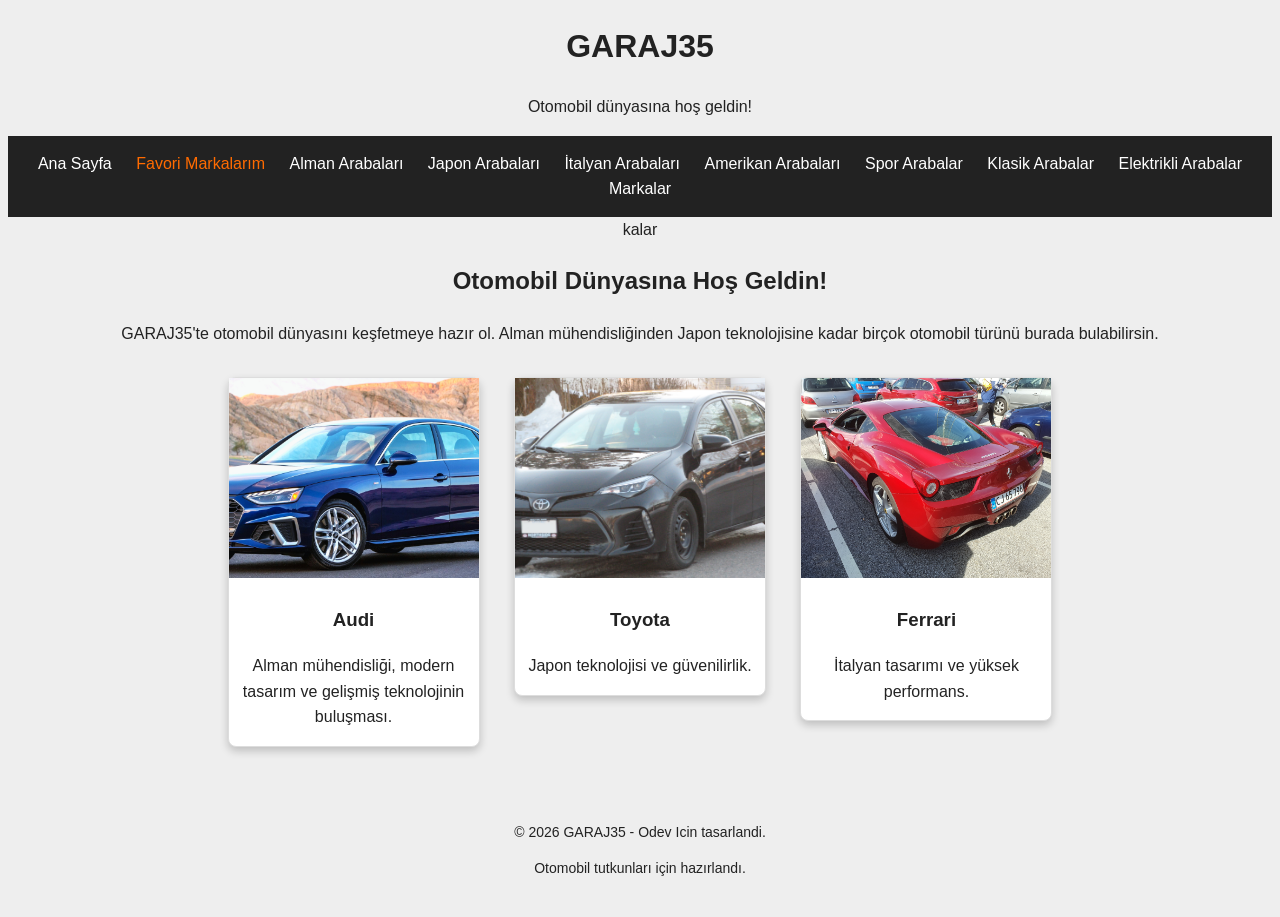
<file: index.html>
<!DOCTYPE html>
<html lang="tr">
<head>
    <meta charset="UTF-8">
    <meta name="viewport" content="width=device-width, initial-scale=1.0">
    <title>GARAJ35 | Ana Sayfa</title>
    <link rel="stylesheet" href="style.css">
</head>
<body>
    <header>
        <h1>GARAJ35</h1>
        <p>Otomobil dünyasına hoş geldin!</p>
    </header>
    
    <nav>
        <a href="index.html">Ana Sayfa</a>
        <a href="favorilerim.html" style="color: #ff6b00;">Favori Markalarım</a>
        <a href="alman.html">Alman Arabaları</a>
        <a href="japon.html">Japon Arabaları</a>
        <a href="italyan.html">İtalyan Arabaları</a>
        <a href="amerikan.html">Amerikan Arabaları</a>
        <a href="spor.html">Spor Arabalar</a>
        <a href="klasik.html">Klasik Arabalar</a>
        <a href="elektrikli.html">Elektrikli Arabalar</a>
        <a href="markalar.html">Markalar</a>
    </nav>kalar</a>
    </nav>
    <h2>Otomobil Dünyasına Hoş Geldin!</h2>

<p>
    GARAJ35'te otomobil dünyasını keşfetmeye hazır ol.
    Alman mühendisliğinden Japon teknolojisine kadar
    birçok otomobil türünü burada bulabilirsin.
</p>
<div class="kutu">
    <img src="img/audi.jpg" alt="Audi">
    <h3>Audi</h3>
    <p>Alman mühendisliği, modern tasarım ve gelişmiş teknolojinin buluşması.</p>
</div>

<div class="kutu">
    <img src="img/toyota.jpg" alt="Toyota">
    <h3>Toyota</h3>
    <p>Japon teknolojisi ve güvenilirlik.</p>
</div>

<div class="kutu">
    <img src="img/ferrari.jpg" alt="Ferrari">
    <h3>Ferrari</h3>
    <p>İtalyan tasarımı ve yüksek performans.</p>
</div>
<footer>
    <p>© 2026 GARAJ35 - Odev Icin tasarlandi.</p>
    <p>Otomobil tutkunları için hazırlandı.</p>
</footer>
</body>
</html>
</file>
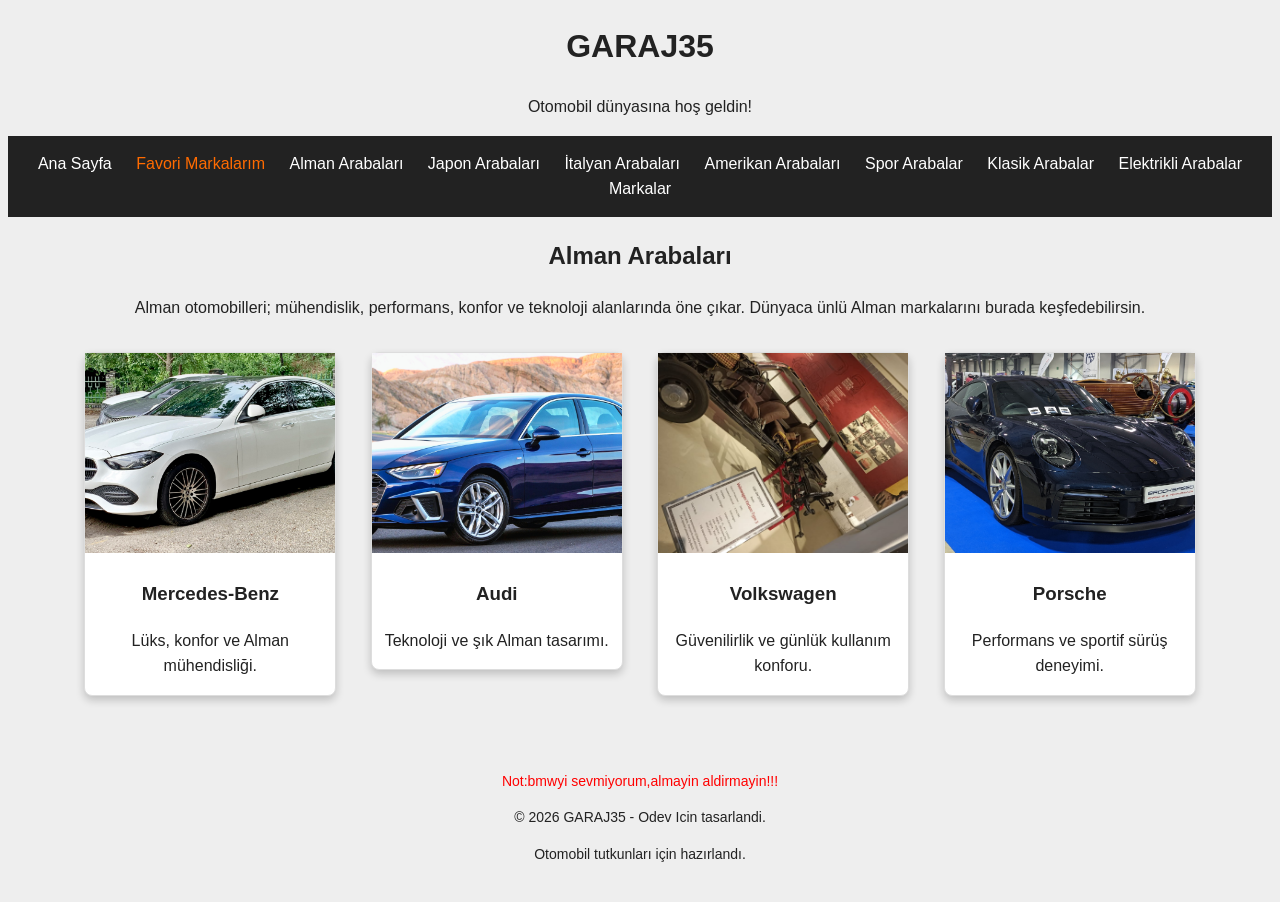
<file: alman.html>
<!DOCTYPE html>
<html lang="tr">
<head>
    <meta charset="UTF-8">
    <meta name="viewport" content="width=device-width, initial-scale=1.0">
    <title>GARAJ35 | Alman Arabaları</title>
    <link rel="stylesheet" href="style.css">
</head>
<body>

    <header>
        <h1>GARAJ35</h1>
        <p>Otomobil dünyasına hoş geldin!</p>
    </header>

    <nav>
        <a href="index.html">Ana Sayfa</a>
        <a href="favorilerim.html" style="color: #ff6b00;">Favori Markalarım</a>
        <a href="alman.html">Alman Arabaları</a>
        <a href="japon.html">Japon Arabaları</a>
        <a href="italyan.html">İtalyan Arabaları</a>
        <a href="amerikan.html">Amerikan Arabaları</a>
        <a href="spor.html">Spor Arabalar</a>
        <a href="klasik.html">Klasik Arabalar</a>
        <a href="elektrikli.html">Elektrikli Arabalar</a>
        <a href="markalar.html">Markalar</a>
    </nav>

    <h2>Alman Arabaları</h2>

    <p>
        Alman otomobilleri; mühendislik, performans, konfor ve teknoloji alanlarında öne çıkar.
        Dünyaca ünlü Alman markalarını burada keşfedebilirsin.
    </p>

    <div class="kutu">
        <img src="img/mercedes.jpg" alt="Mercedes-Benz">
        <h3>Mercedes-Benz</h3>
        <p>Lüks, konfor ve Alman mühendisliği.</p>
    </div>

    <div class="kutu">
        <img src="img/audi.jpg" alt="Audi">
        <h3>Audi</h3>
        <p>Teknoloji ve şık Alman tasarımı.</p>
    </div>

    <div class="kutu">
        <img src="img/volkswagen.jpg" alt="Volkswagen">
        <h3>Volkswagen</h3>
        <p>Güvenilirlik ve günlük kullanım konforu.</p>
    </div>

    <div class="kutu">
        <img src="img/porsche.jpg" alt="Porsche">
        <h3>Porsche</h3>
        <p>Performans ve sportif sürüş deneyimi.</p>
    </div>

    <footer>
        <p style="color: red;">Not:bmwyi sevmiyorum,almayin aldirmayin!!!</p>
        <p>© 2026 GARAJ35 - Odev Icin tasarlandi.</p>
        <p>Otomobil tutkunları için hazırlandı.</p>
    </footer>

</body>
</html>
</file>
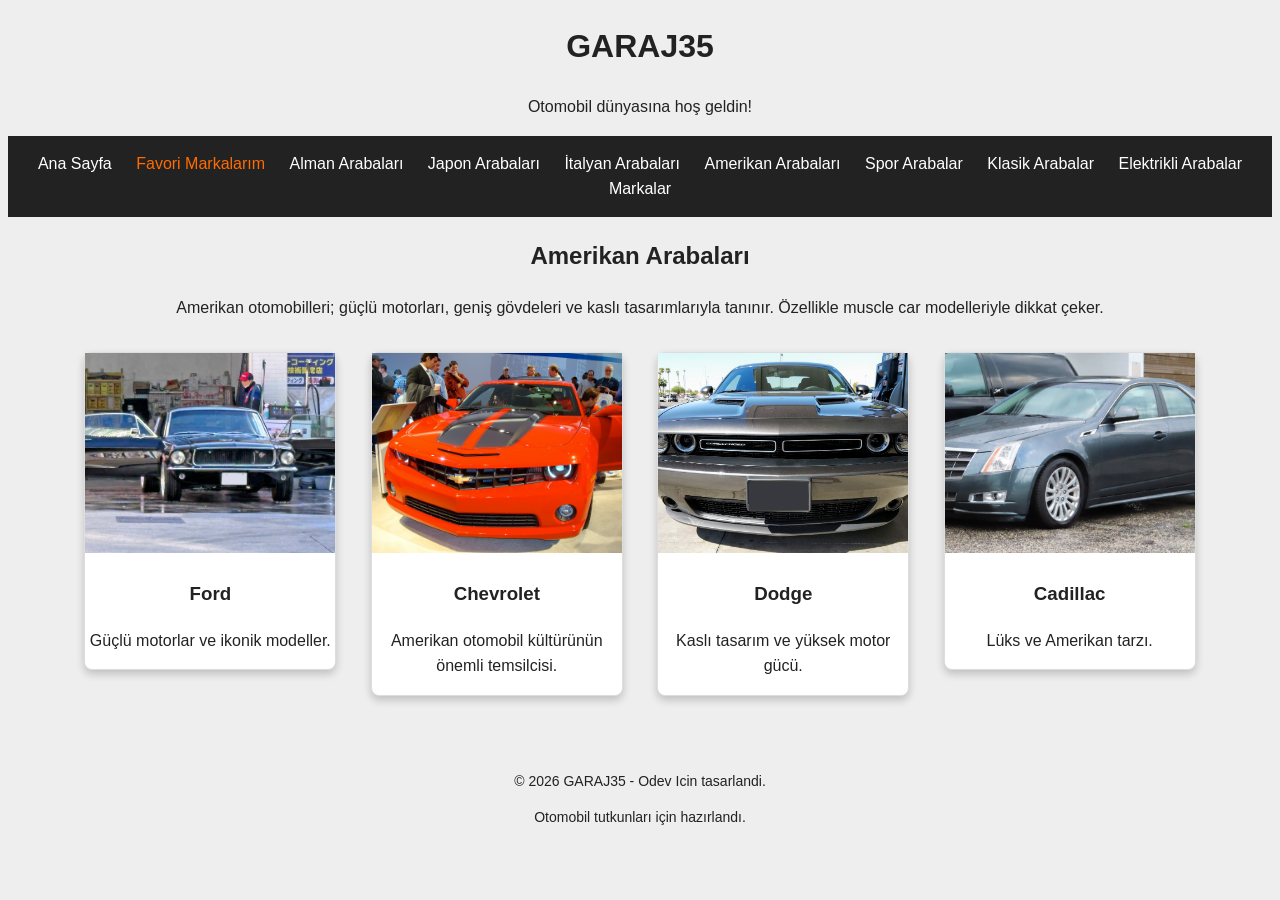
<file: amerikan.html>
<!DOCTYPE html>
<html lang="tr">
<head>
    <meta charset="UTF-8">
    <meta name="viewport" content="width=device-width, initial-scale=1.0">
    <title>GARAJ35 | Amerikan Arabaları</title>
    <link rel="stylesheet" href="style.css">
</head>
<body>

    <header>
        <h1>GARAJ35</h1>
        <p>Otomobil dünyasına hoş geldin!</p>
    </header>

    <nav>
        <a href="index.html">Ana Sayfa</a>
        <a href="favorilerim.html" style="color: #ff6b00;">Favori Markalarım</a>
        <a href="alman.html">Alman Arabaları</a>
        <a href="japon.html">Japon Arabaları</a>
        <a href="italyan.html">İtalyan Arabaları</a>
        <a href="amerikan.html">Amerikan Arabaları</a>
        <a href="spor.html">Spor Arabalar</a>
        <a href="klasik.html">Klasik Arabalar</a>
        <a href="elektrikli.html">Elektrikli Arabalar</a>
        <a href="markalar.html">Markalar</a>
    </nav>

    <h2>Amerikan Arabaları</h2>

    <p>
        Amerikan otomobilleri; güçlü motorları, geniş gövdeleri ve kaslı tasarımlarıyla tanınır.
        Özellikle muscle car modelleriyle dikkat çeker.
    </p>

    <div class="kutu">
        <img src="img/ford-mustang-1967.jpg" alt="Ford">
        <h3>Ford</h3>
        <p>Güçlü motorlar ve ikonik modeller.</p>
    </div>

    <div class="kutu">
        <img src="img/chevrolet.jpg" alt="Chevrolet">
        <h3>Chevrolet</h3>
        <p>Amerikan otomobil kültürünün önemli temsilcisi.</p>
    </div>

    <div class="kutu">
        <img src="img/dodge.jpg" alt="Dodge">
        <h3>Dodge</h3>
        <p>Kaslı tasarım ve yüksek motor gücü.</p>
    </div>

    <div class="kutu">
        <img src="img/cadillac.jpg" alt="Cadillac">
        <h3>Cadillac</h3>
        <p>Lüks ve Amerikan tarzı.</p>
    </div>

    <footer>
        <p>© 2026 GARAJ35 - Odev Icin tasarlandi.</p>
        <p>Otomobil tutkunları için hazırlandı.</p>
    </footer>

</body>
</html>
</file>
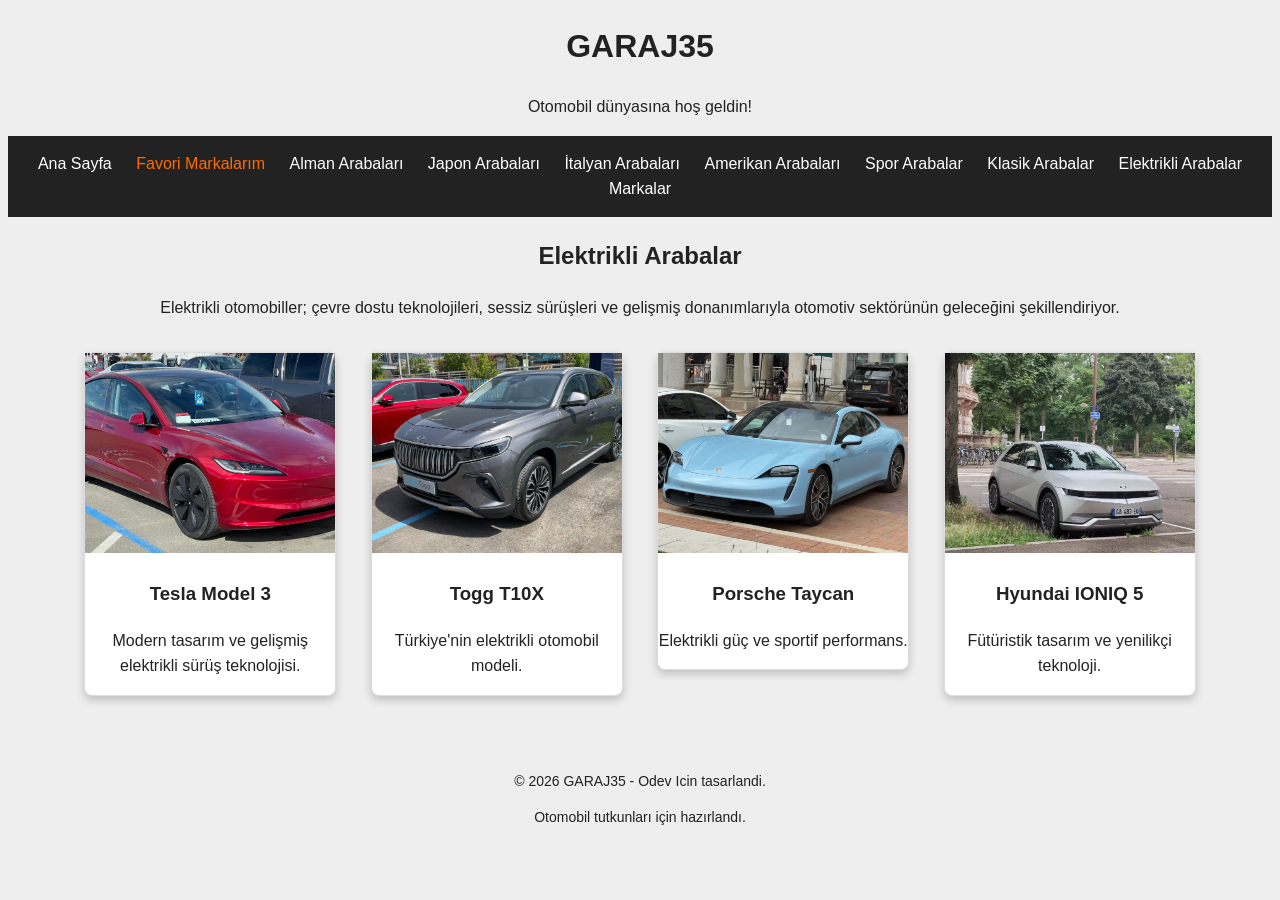
<file: elektrikli.html>
<!DOCTYPE html>
<html lang="tr">
<head>
    <meta charset="UTF-8">
    <meta name="viewport" content="width=device-width, initial-scale=1.0">
    <title>GARAJ35 | Elektrikli Arabalar</title>
    <link rel="stylesheet" href="style.css">
</head>
<body>

    <header>
        <h1>GARAJ35</h1>
        <p>Otomobil dünyasına hoş geldin!</p>
    </header>

    <nav>
        <a href="index.html">Ana Sayfa</a>
        <a href="favorilerim.html" style="color: #ff6b00;">Favori Markalarım</a>
        <a href="alman.html">Alman Arabaları</a>
        <a href="japon.html">Japon Arabaları</a>
        <a href="italyan.html">İtalyan Arabaları</a>
        <a href="amerikan.html">Amerikan Arabaları</a>
        <a href="spor.html">Spor Arabalar</a>
        <a href="klasik.html">Klasik Arabalar</a>
        <a href="elektrikli.html">Elektrikli Arabalar</a>
        <a href="markalar.html">Markalar</a>
    </nav>

    <h2>Elektrikli Arabalar</h2>

    <p>
        Elektrikli otomobiller; çevre dostu teknolojileri, sessiz sürüşleri ve
        gelişmiş donanımlarıyla otomotiv sektörünün geleceğini şekillendiriyor.
    </p>

    <div class="kutu">
        <img src="img/tesla-model-3.jpg" alt="Tesla Model 3">
        <h3>Tesla Model 3</h3>
        <p>Modern tasarım ve gelişmiş elektrikli sürüş teknolojisi.</p>
    </div>

    <div class="kutu">
        <img src="img/togg-t10x.jpg" alt="Togg T10X">
        <h3>Togg T10X</h3>
        <p>Türkiye'nin elektrikli otomobil modeli.</p>
    </div>

    <div class="kutu">
        <img src="img/porsche-taycan.jpg" alt="Porsche Taycan">
        <h3>Porsche Taycan</h3>
        <p>Elektrikli güç ve sportif performans.</p>
    </div>

    <div class="kutu">
        <img src="img/hyundai-ioniq-5.jpg" alt="Hyundai IONIQ 5">
        <h3>Hyundai IONIQ 5</h3>
        <p>Fütüristik tasarım ve yenilikçi teknoloji.</p>
    </div>

    <footer>
        <p>© 2026 GARAJ35 - Odev Icin tasarlandi.</p>
        <p>Otomobil tutkunları için hazırlandı.</p>
    </footer>

</body>
</html>
</file>
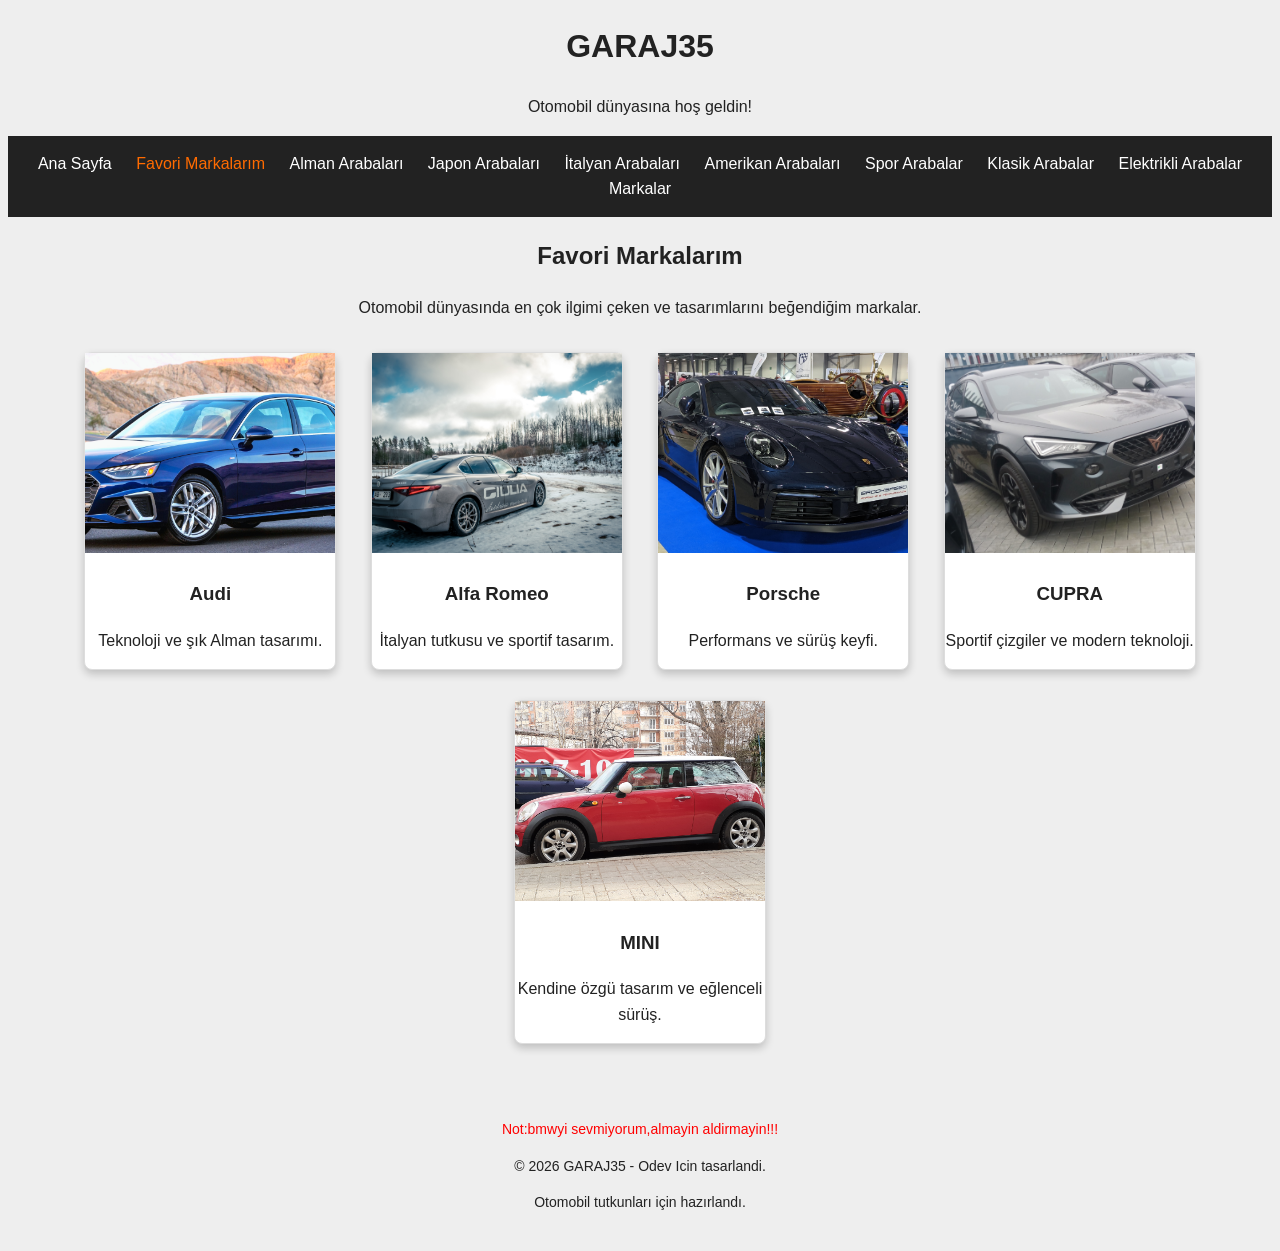
<file: favorilerim.html>
<!DOCTYPE html>
<html lang="tr">
<head>
    <meta charset="UTF-8">
    <meta name="viewport" content="width=device-width, initial-scale=1.0">
    <title>GARAJ35 | Favori Markalarım</title>
    <link rel="stylesheet" href="style.css">
</head>
<body>

    <header>
        <h1>GARAJ35</h1>
        <p>Otomobil dünyasına hoş geldin!</p>
    </header>

    <nav>
        <a href="index.html">Ana Sayfa</a>
        <a href="favorilerim.html" style="color: #ff6b00;">Favori Markalarım</a>
        <a href="alman.html">Alman Arabaları</a>
        <a href="japon.html">Japon Arabaları</a>
        <a href="italyan.html">İtalyan Arabaları</a>
        <a href="amerikan.html">Amerikan Arabaları</a>
        <a href="spor.html">Spor Arabalar</a>
        <a href="klasik.html">Klasik Arabalar</a>
        <a href="elektrikli.html">Elektrikli Arabalar</a>
        <a href="markalar.html">Markalar</a>
    </nav>

    <h2>Favori Markalarım</h2>

    <p>
        Otomobil dünyasında en çok ilgimi çeken
        ve tasarımlarını beğendiğim markalar.
    </p>

    <div class="kutu">
        <img src="img/audi.jpg" alt="Audi">
        <h3>Audi</h3>
        <p>Teknoloji ve şık Alman tasarımı.</p>
    </div>

    <div class="kutu">
        <img src="img/alfa-romeo.jpg" alt="Alfa Romeo">
        <h3>Alfa Romeo</h3>
        <p>İtalyan tutkusu ve sportif tasarım.</p>
    </div>

    <div class="kutu">
        <img src="img/porsche.jpg" alt="Porsche">
        <h3>Porsche</h3>
        <p>Performans ve sürüş keyfi.</p>
    </div>

    <div class="kutu">
        <img src="img/cupra.jpg" alt="CUPRA">
        <h3>CUPRA</h3>
        <p>Sportif çizgiler ve modern teknoloji.</p>
    </div>

    <div class="kutu">
        <img src="img/mini.jpg" alt="MINI">
        <h3>MINI</h3>
        <p>Kendine özgü tasarım ve eğlenceli sürüş.</p>
    </div>

    <footer>
        <p style="color: red;">Not:bmwyi sevmiyorum,almayin aldirmayin!!!</p>
        <p>© 2026 GARAJ35 - Odev Icin tasarlandi.</p>
        <p>Otomobil tutkunları için hazırlandı.</p>
    </footer>

</body>
</html>
</file>
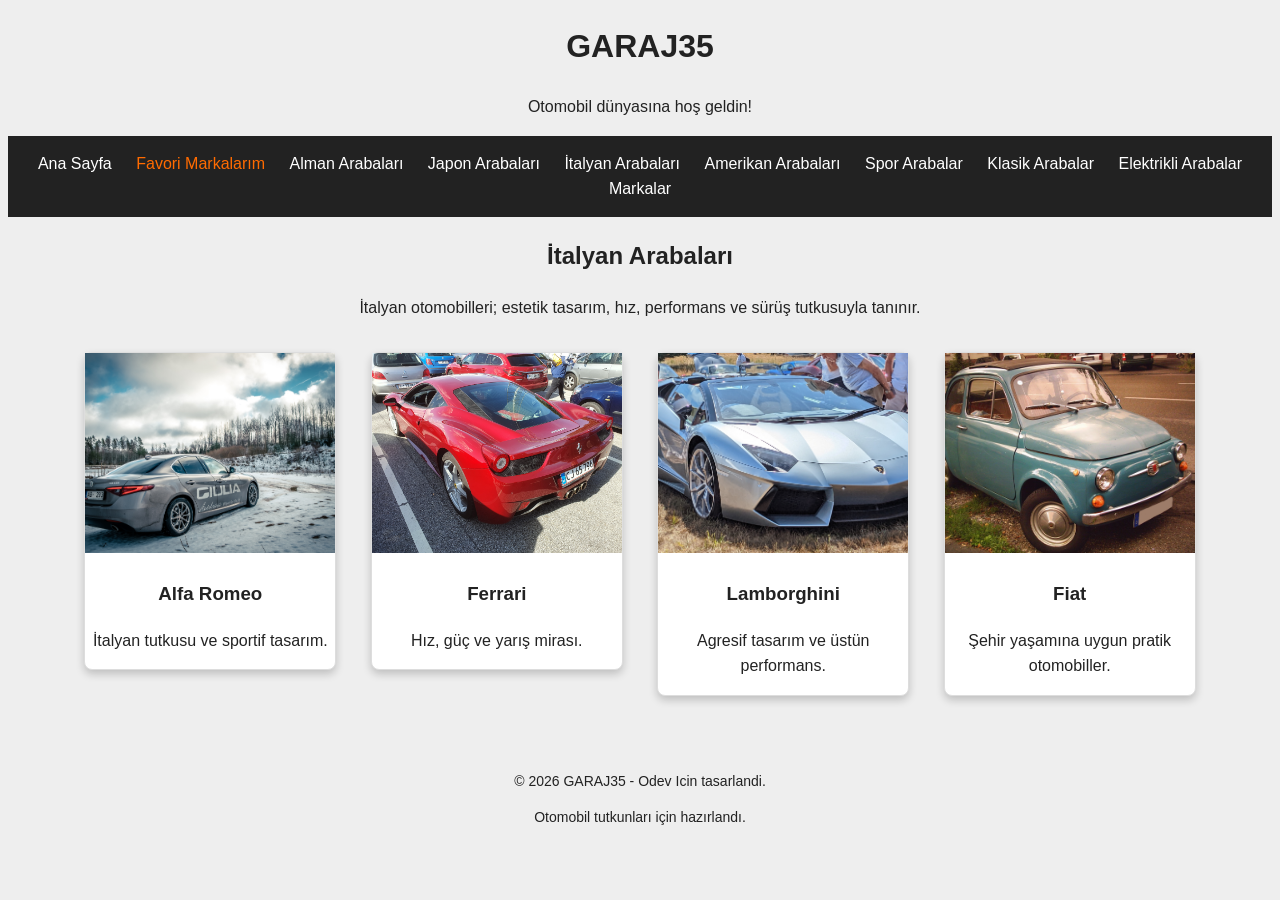
<file: italyan.html>
<!DOCTYPE html>
<html lang="tr">
<head>
    <meta charset="UTF-8">
    <meta name="viewport" content="width=device-width, initial-scale=1.0">
    <title>GARAJ35 | İtalyan Arabaları</title>
    <link rel="stylesheet" href="style.css">
</head>
<body>

    <header>
        <h1>GARAJ35</h1>
        <p>Otomobil dünyasına hoş geldin!</p>
    </header>

    <nav>
        <a href="index.html">Ana Sayfa</a>
        <a href="favorilerim.html" style="color: #ff6b00;">Favori Markalarım</a>
        <a href="alman.html">Alman Arabaları</a>
        <a href="japon.html">Japon Arabaları</a>
        <a href="italyan.html">İtalyan Arabaları</a>
        <a href="amerikan.html">Amerikan Arabaları</a>
        <a href="spor.html">Spor Arabalar</a>
        <a href="klasik.html">Klasik Arabalar</a>
        <a href="elektrikli.html">Elektrikli Arabalar</a>
        <a href="markalar.html">Markalar</a>
    </nav>

    <h2>İtalyan Arabaları</h2>

    <p>
        İtalyan otomobilleri; estetik tasarım, hız, performans ve sürüş tutkusuyla tanınır.
    </p>

    <div class="kutu">
        <img src="img/alfa-romeo.jpg" alt="Alfa Romeo">
        <h3>Alfa Romeo</h3>
        <p>İtalyan tutkusu ve sportif tasarım.</p>
    </div>

    <div class="kutu">
        <img src="img/ferrari.jpg" alt="Ferrari">
        <h3>Ferrari</h3>
        <p>Hız, güç ve yarış mirası.</p>
    </div>

    <div class="kutu">
        <img src="img/lamborghini.jpg" alt="Lamborghini">
        <h3>Lamborghini</h3>
        <p>Agresif tasarım ve üstün performans.</p>
    </div>

    <div class="kutu">
        <img src="img/fiat.jpg" alt="Fiat">
        <h3>Fiat</h3>
        <p>Şehir yaşamına uygun pratik otomobiller.</p>
    </div>

    <footer>
        <p>© 2026 GARAJ35 - Odev Icin tasarlandi.</p>
        <p>Otomobil tutkunları için hazırlandı.</p>
    </footer>

</body>
</html>
</file>
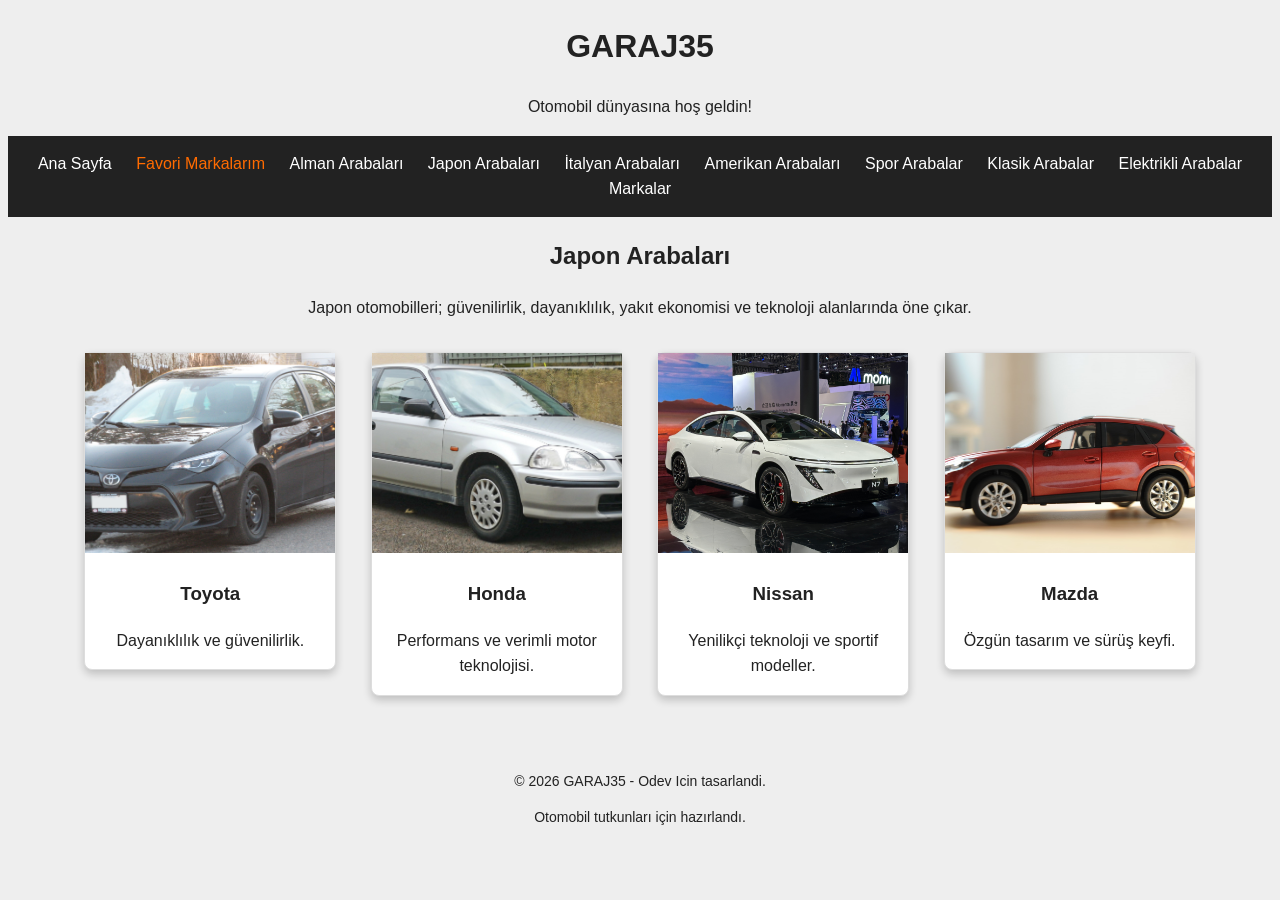
<file: japon.html>
<!DOCTYPE html>
<html lang="tr">
<head>
    <meta charset="UTF-8">
    <meta name="viewport" content="width=device-width, initial-scale=1.0">
    <title>GARAJ35 | Japon Arabaları</title>
    <link rel="stylesheet" href="style.css">
</head>
<body>

    <header>
        <h1>GARAJ35</h1>
        <p>Otomobil dünyasına hoş geldin!</p>
    </header>

    <nav>
        <a href="index.html">Ana Sayfa</a>
        <a href="favorilerim.html" style="color: #ff6b00;">Favori Markalarım</a>
        <a href="alman.html">Alman Arabaları</a>
        <a href="japon.html">Japon Arabaları</a>
        <a href="italyan.html">İtalyan Arabaları</a>
        <a href="amerikan.html">Amerikan Arabaları</a>
        <a href="spor.html">Spor Arabalar</a>
        <a href="klasik.html">Klasik Arabalar</a>
        <a href="elektrikli.html">Elektrikli Arabalar</a>
        <a href="markalar.html">Markalar</a>
    </nav>

    <h2>Japon Arabaları</h2>

    <p>
        Japon otomobilleri; güvenilirlik, dayanıklılık, yakıt ekonomisi ve teknoloji alanlarında öne çıkar.
    </p>

    <div class="kutu">
        <img src="img/toyota.jpg" alt="Toyota">
        <h3>Toyota</h3>
        <p>Dayanıklılık ve güvenilirlik.</p>
    </div>

    <div class="kutu">
        <img src="img/honda.jpg" alt="Honda">
        <h3>Honda</h3>
        <p>Performans ve verimli motor teknolojisi.</p>
    </div>

    <div class="kutu">
        <img src="img/nissan.jpg" alt="Nissan">
        <h3>Nissan</h3>
        <p>Yenilikçi teknoloji ve sportif modeller.</p>
    </div>

    <div class="kutu">
        <img src="img/mazda.jpeg" alt="Mazda">
        <h3>Mazda</h3>
        <p>Özgün tasarım ve sürüş keyfi.</p>
    </div>

    <footer>
        <p>© 2026 GARAJ35 - Odev Icin tasarlandi.</p>
        <p>Otomobil tutkunları için hazırlandı.</p>
    </footer>

</body>
</html>
</file>
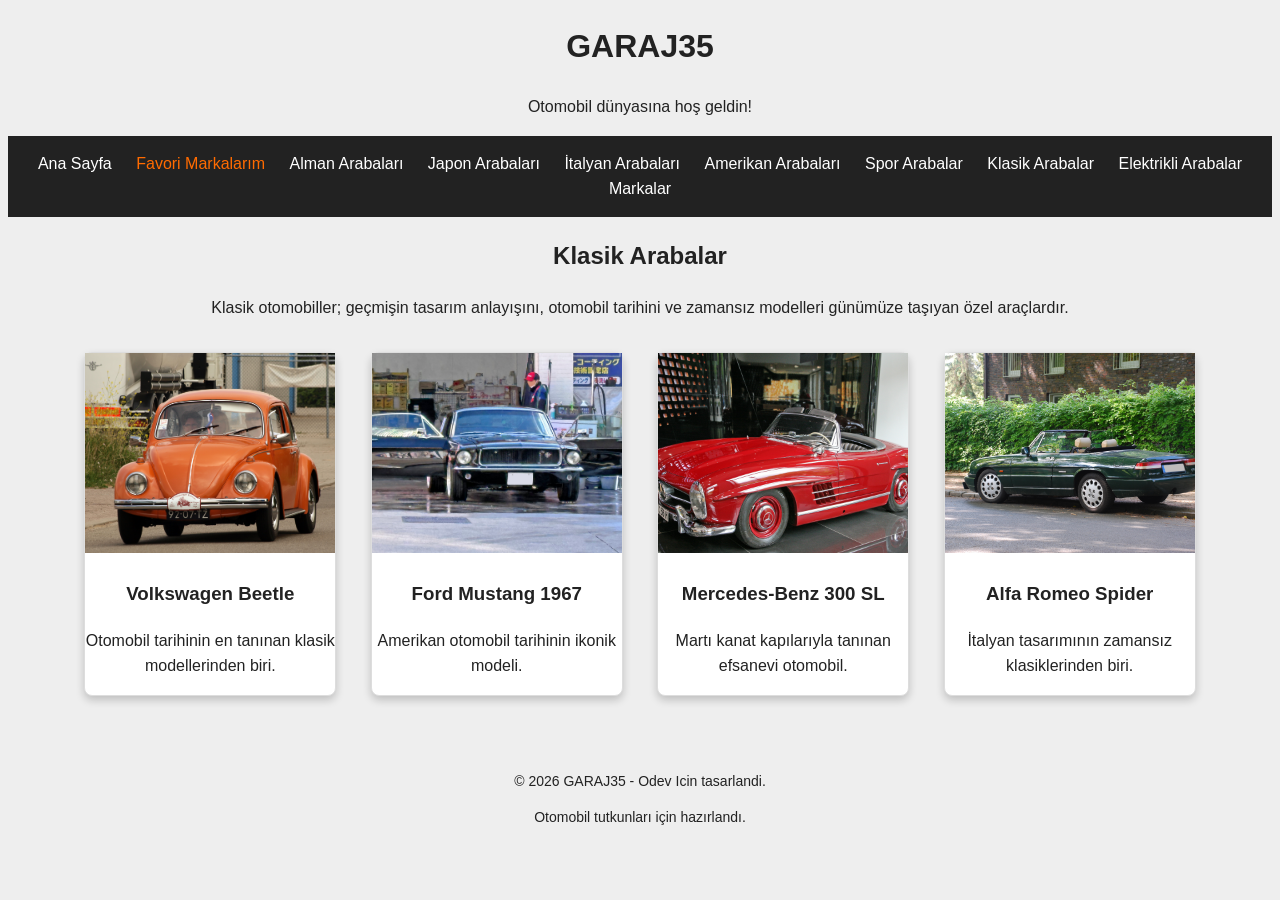
<file: klasik.html>
<!DOCTYPE html>
<html lang="tr">
<head>
    <meta charset="UTF-8">
    <meta name="viewport" content="width=device-width, initial-scale=1.0">
    <title>GARAJ35 | Klasik Arabalar</title>
    <link rel="stylesheet" href="style.css">
</head>
<body>

    <header>
        <h1>GARAJ35</h1>
        <p>Otomobil dünyasına hoş geldin!</p>
    </header>

    <nav>
        <a href="index.html">Ana Sayfa</a>
        <a href="favorilerim.html" style="color: #ff6b00;">Favori Markalarım</a>
        <a href="alman.html">Alman Arabaları</a>
        <a href="japon.html">Japon Arabaları</a>
        <a href="italyan.html">İtalyan Arabaları</a>
        <a href="amerikan.html">Amerikan Arabaları</a>
        <a href="spor.html">Spor Arabalar</a>
        <a href="klasik.html">Klasik Arabalar</a>
        <a href="elektrikli.html">Elektrikli Arabalar</a>
        <a href="markalar.html">Markalar</a>
    </nav>

    <h2>Klasik Arabalar</h2>

    <p>
        Klasik otomobiller; geçmişin tasarım anlayışını, otomobil tarihini ve
        zamansız modelleri günümüze taşıyan özel araçlardır.
    </p>

    <div class="kutu">
        <img src="img/volkswagen-beetle.jpeg" alt="Volkswagen Beetle">
        <h3>Volkswagen Beetle</h3>
        <p>Otomobil tarihinin en tanınan klasik modellerinden biri.</p>
    </div>

    <div class="kutu">
        <img src="img/ford-mustang-1967.jpg" alt="Ford Mustang 1967">
        <h3>Ford Mustang 1967</h3>
        <p>Amerikan otomobil tarihinin ikonik modeli.</p>
    </div>

    <div class="kutu">
        <img src="img/mercedes-300sl.jpg" alt="Mercedes-Benz 300 SL">
        <h3>Mercedes-Benz 300 SL</h3>
        <p>Martı kanat kapılarıyla tanınan efsanevi otomobil.</p>
    </div>

    <div class="kutu">
        <img src="img/alfa-romeo-spider.jpg" alt="Alfa Romeo Spider">
        <h3>Alfa Romeo Spider</h3>
        <p>İtalyan tasarımının zamansız klasiklerinden biri.</p>
    </div>

    <footer>
        <p>© 2026 GARAJ35 - Odev Icin tasarlandi.</p>
        <p>Otomobil tutkunları için hazırlandı.</p>
    </footer>

</body>
</html>
</file>
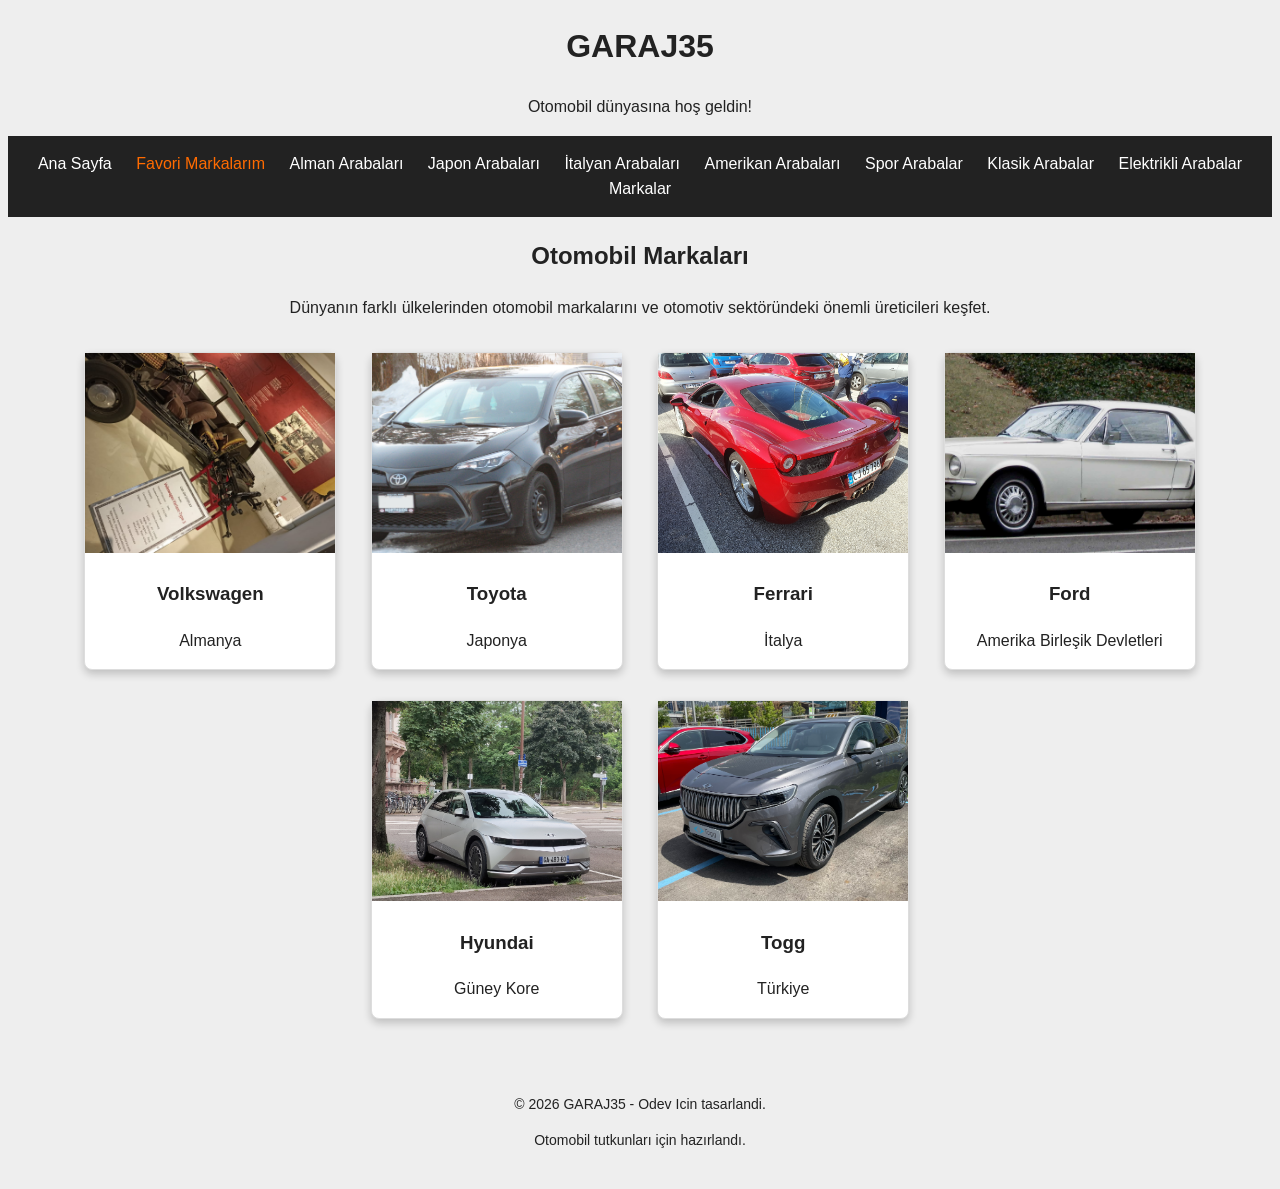
<file: markalar.html>
<!DOCTYPE html>
<html lang="tr">
<head>
    <meta charset="UTF-8">
    <meta name="viewport" content="width=device-width, initial-scale=1.0">
    <title>GARAJ35 | Markalar</title>
    <link rel="stylesheet" href="style.css">
</head>
<body>

    <header>
        <h1>GARAJ35</h1>
        <p>Otomobil dünyasına hoş geldin!</p>
    </header>

    <nav>
        <a href="index.html">Ana Sayfa</a>
        <a href="favorilerim.html" style="color: #ff6b00;">Favori Markalarım</a>
        <a href="alman.html">Alman Arabaları</a>
        <a href="japon.html">Japon Arabaları</a>
        <a href="italyan.html">İtalyan Arabaları</a>
        <a href="amerikan.html">Amerikan Arabaları</a>
        <a href="spor.html">Spor Arabalar</a>
        <a href="klasik.html">Klasik Arabalar</a>
        <a href="elektrikli.html">Elektrikli Arabalar</a>
        <a href="markalar.html">Markalar</a>
    </nav>

    <h2>Otomobil Markaları</h2>

    <p>
        Dünyanın farklı ülkelerinden otomobil markalarını ve
        otomotiv sektöründeki önemli üreticileri keşfet.
    </p>

    <div class="kutu">
        <img src="img/volkswagen.jpg" alt="Volkswagen">
        <h3>Volkswagen</h3>
        <p>Almanya</p>
    </div>

    <div class="kutu">
        <img src="img/toyota.jpg" alt="Toyota">
        <h3>Toyota</h3>
        <p>Japonya</p>
    </div>

    <div class="kutu">
        <img src="img/ferrari.jpg" alt="Ferrari">
        <h3>Ferrari</h3>
        <p>İtalya</p>
    </div>

    <div class="kutu">
        <img src="img/ford-mustang.jpg" alt="Ford">
        <h3>Ford</h3>
        <p>Amerika Birleşik Devletleri</p>
    </div>

    <div class="kutu">
        <img src="img/hyundai-ioniq-5.jpg" alt="Hyundai">
        <h3>Hyundai</h3>
        <p>Güney Kore</p>
    </div>

    <div class="kutu">
        <img src="img/togg-t10x.jpg" alt="Togg">
        <h3>Togg</h3>
        <p>Türkiye</p>
    </div>

    <footer>
        <p>© 2026 GARAJ35 - Odev Icin tasarlandi.</p>
        <p>Otomobil tutkunları için hazırlandı.</p>
    </footer>

</body>
</html>
</file>
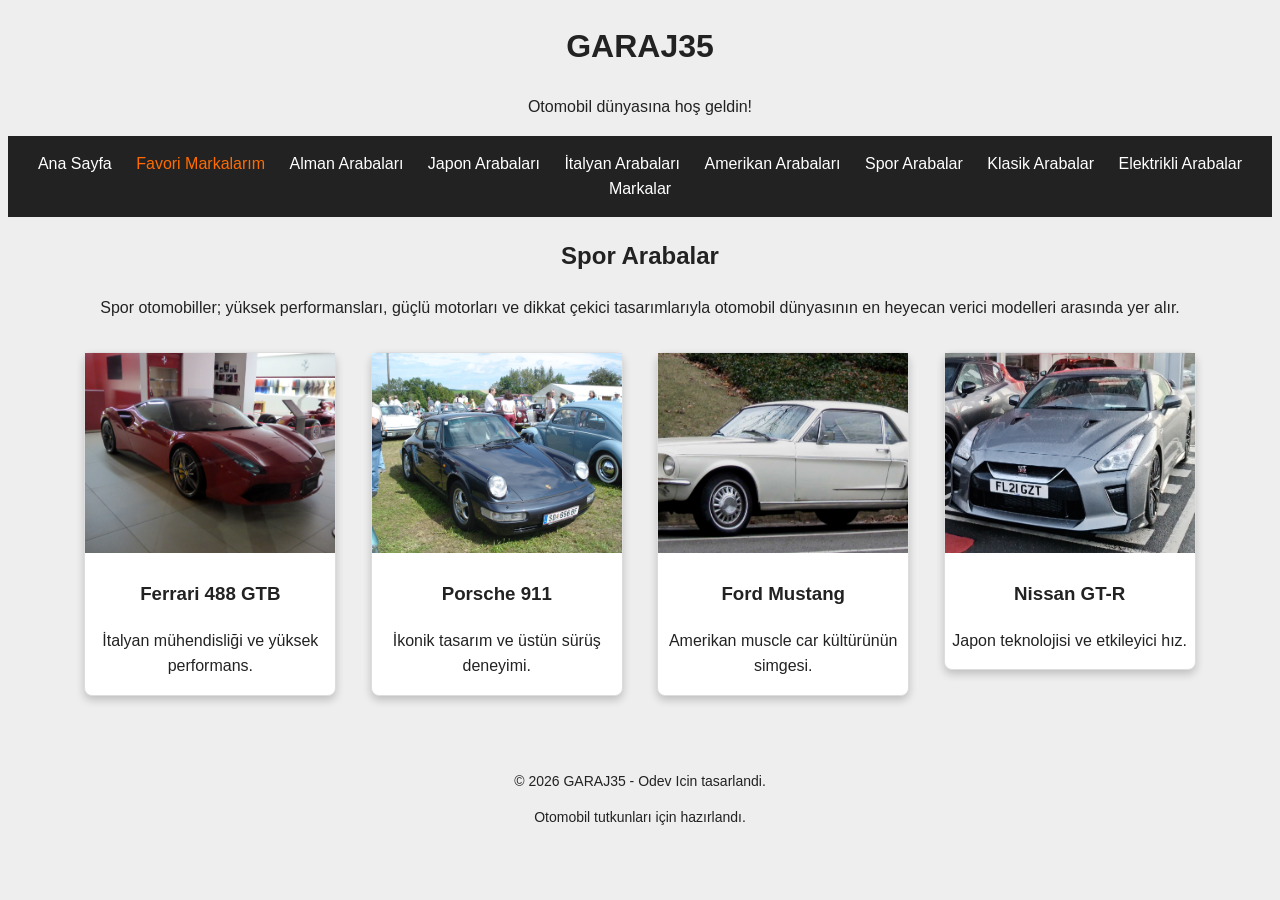
<file: spor.html>
<!DOCTYPE html>
<html lang="tr">
<head>
    <meta charset="UTF-8">
    <meta name="viewport" content="width=device-width, initial-scale=1.0">
    <title>GARAJ35 | Spor Arabalar</title>
    <link rel="stylesheet" href="style.css">
</head>
<body>

    <header>
        <h1>GARAJ35</h1>
        <p>Otomobil dünyasına hoş geldin!</p>
    </header>

    <nav>
        <a href="index.html">Ana Sayfa</a>
        <a href="favorilerim.html" style="color: #ff6b00;">Favori Markalarım</a>
        <a href="alman.html">Alman Arabaları</a>
        <a href="japon.html">Japon Arabaları</a>
        <a href="italyan.html">İtalyan Arabaları</a>
        <a href="amerikan.html">Amerikan Arabaları</a>
        <a href="spor.html">Spor Arabalar</a>
        <a href="klasik.html">Klasik Arabalar</a>
        <a href="elektrikli.html">Elektrikli Arabalar</a>
        <a href="markalar.html">Markalar</a>
    </nav>

    <h2>Spor Arabalar</h2>

    <p>
        Spor otomobiller; yüksek performansları, güçlü motorları ve dikkat çekici tasarımlarıyla
        otomobil dünyasının en heyecan verici modelleri arasında yer alır.
    </p>

    <div class="kutu">
        <img src="img/ferrari-488-gtb.jpg" alt="Ferrari 488 GTB">
        <h3>Ferrari 488 GTB</h3>
        <p>İtalyan mühendisliği ve yüksek performans.</p>
    </div>

    <div class="kutu">
        <img src="img/porsche-911.jpg" alt="Porsche 911">
        <h3>Porsche 911</h3>
        <p>İkonik tasarım ve üstün sürüş deneyimi.</p>
    </div>

    <div class="kutu">
        <img src="img/ford-mustang.jpg" alt="Ford Mustang">
        <h3>Ford Mustang</h3>
        <p>Amerikan muscle car kültürünün simgesi.</p>
    </div>

    <div class="kutu">
        <img src="img/nissan-gtr.jpg" alt="Nissan GT-R">
        <h3>Nissan GT-R</h3>
        <p>Japon teknolojisi ve etkileyici hız.</p>
    </div>

    <footer>
        <p>© 2026 GARAJ35 - Odev Icin tasarlandi.</p>
        <p>Otomobil tutkunları için hazırlandı.</p>
    </footer>

</body>
</html>
</file>
<file: style.css>
body {
    background-color: #EEEEEE;
    color: #222222;
    font-family: arial, sans-serif;
    text-align: center;
    line-height: 1.6;
}

.kutu {
    background-color: white;
    border: 1px solid #dddddd;
    border-radius: 8px;
    width: 250px;
    min-height: 200px;
    height: auto;
    box-shadow: 0 4px 8px rgba(0, 0, 0, 0.2);
    transition: 0.3s;
    display: inline-block;
    vertical-align: top;
    margin: 15px;
}

a:hover {
    color: #ff6b00;
}

img {
    width: 100%;
    height: 200px;
    object-fit: cover;
}

footer{
    font-size: 14px;
    clear: both;
    margin-top: 30px;
    padding: 15px;
}
nav {
    background-color: #222222;
    padding: 15px;
}

nav a {
    color: white;
    text-decoration: none;
    margin: 10px;
}

nav a:hover {
    color: #ff6b00;
}
</file>
